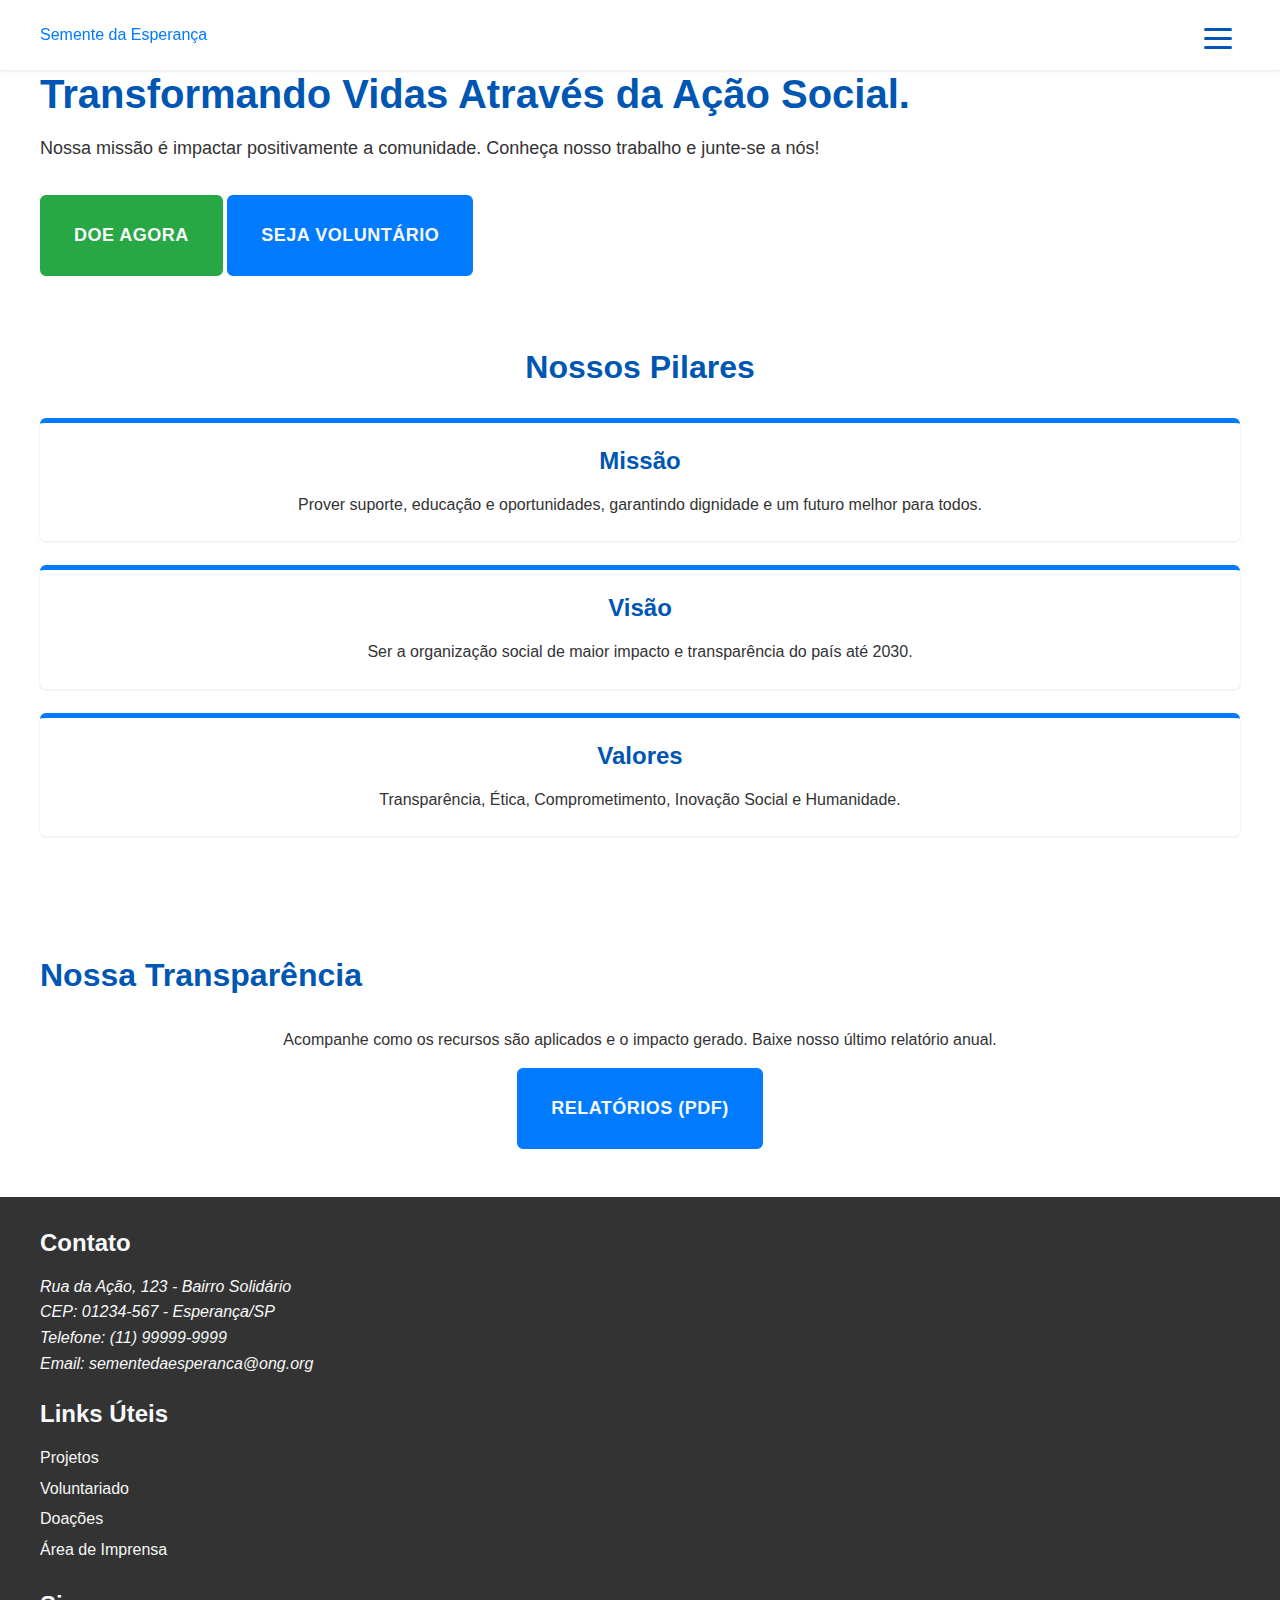
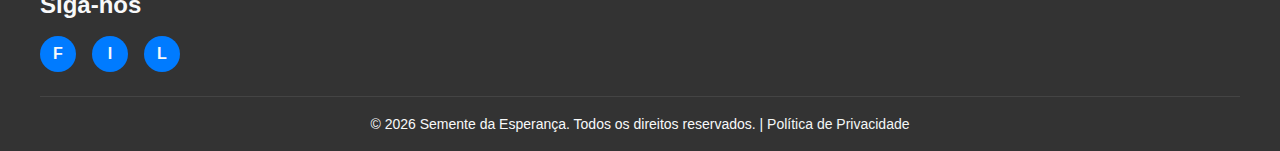
<file: index.html>
<!DOCTYPE html>
<html lang="pt-BR">
<head>
    <meta charset="UTF-8">
    <meta name="viewport" content="width=device-width, initial-scale=1.0">
    <title>Missão, Visão e Valores | Semente da Esperança</title>
    <link rel="stylesheet" href="assets/css/style.css">
    <meta name="description" content="Conheça a missão, visão, valores e o impacto da Semente da Esperança.">
    <link rel="icon" href="assets/img/favicon.png" type="image/x-icon">
</head>
<body>

    <!-- Barra de navegação -->
    <header class="header">
        <div class="container header__content">
            <a href="index.html" class="logo" aria-label="Semente da Esperança - Voltar para o início">Semente da Esperança</a>

            <!-- Menu -->
            <nav class="nav" id="main-nav">
                <button class="menu-toggle" aria-controls="menu-list" aria-expanded="false" aria-label="Abrir menu de navegação">
                    <span class="hamburguer"></span>
                </button>
                <ul class="nav__list" id="menu-list" aria-expanded="false">
                    <li class="nav__item"><a href="index.html" class="nav__link active">Início</a></li>
                    <li class="nav__item nav__item--dropdown">
                        <a href="pages/projetos.html" class="nav__link nav__dropdown-toggle" aria-expanded="false" aria-haspopup="true" role="button">Projetos & Ações <span class="arrow-down" aria-hidden="true"></span></a>
                        <ul class="submenu" aria-label="Submenu Projetos e Ações">
                            <li><a href="pages/projetos.html#projetos" class="submenu__link">Nossos Projetos</a></li>
                            <li><a href="pages/projetos.html#voluntariado" class="submenu__link">Seja Voluntário</a></li>
                            <li><a href="pages/projetos.html#doacoes" class="submenu__link">Faça uma Doação</a></li>
                        </ul>
                    </li>
                    <li class="nav__item"><a href="pages/cadastro.html" class="nav__link">Cadastre-se</a></li>
                    <li class="nav__item nav__item--cta"><a href="#" class="nav__link button button--primary">Área Admin / Login</a></li>
                </ul>
            </nav>
        </div>
    </header>

    <main id="main-content">
        <div class="grid-layout container">

            <!-- Titulo/sub -->
            <section class="hero hero--home grid-col-span-12" aria-labelledby="hero-title">
                <h1 id="hero-title">Transformando Vidas Através da Ação Social.</h1>
                <p class="lead">Nossa missão é impactar positivamente a comunidade. Conheça nosso trabalho e junte-se a nós!</p>

                <!-- Ações -->
                <div class="hero__actions">
                    <a href="pages/projetos.html#doacoes" class="button button--large button--cta button--secondary">Doe Agora</a>
                    <a href="pages/projetos.html#voluntariado" class="button button--large button--primary">Seja Voluntário</a>
                </div>
            </section>

            <section class="section section--institutional grid-col-span-12" aria-labelledby="institutional-title">
                <h2 id="institutional-title" class="section__title text-center">Nossos Pilares</h2>
                <div class="grid-layout grid-layout--3-cols">

                    <!-- Missão -->
                    <article class="card card--pillar grid-col-span-12 grid-col-span-4@tablet" aria-labelledby="missao-title">
                        <h3 id="missao-title" class="card__title">Missão</h3>
                        <p>Prover suporte, educação e oportunidades, garantindo dignidade e um futuro melhor para todos.</p>
                    </article>
                    
                    <!-- Visão -->
                    <article class="card card--pillar grid-col-span-12 grid-col-span-4@tablet" aria-labelledby="visao-title">
                        <h3 id="visao-title" class="card__title">Visão</h3>
                        <p>Ser a organização social de maior impacto e transparência do país até 2030.</p>
                    </article>
                    
                    <!-- Valores -->
                    <article class="card card--pillar grid-col-span-12 grid-col-span-4@tablet" aria-labelledby="valores-title">
                        <h3 id="valores-title" class="card__title">Valores</h3>
                        <p>Transparência, Ética, Comprometimento, Inovação Social e Humanidade.</p>
                    </article>
                </div>
            </section>

            <!-- Transparencia -->
            <section class="section section--transparency grid-col-span-12" aria-labelledby="transparency-title">
                <h2 id="transparency-title" class="section__title">Nossa Transparência</h2>
                <div class="flex-group">
                    <p>Acompanhe como os recursos são aplicados e o impacto gerado. Baixe nosso último relatório anual.</p>
                    <a href="#" class="button button--primary button--large">Relatórios (PDF)</a>
                </div>
            </section>

        </div>
    </main>
    
    <footer class="footer">
        <div class="container">
            <div class="footer__content grid-layout grid-layout--3-cols">
                <div class="footer__col grid-col-span-12 grid-col-span-4@tablet">
                    <h3>Contato</h3>
                    <address>
                        <p>Rua da Ação, 123 - Bairro Solidário</p>
                        <p>CEP: 01234-567 - Esperança/SP</p>
                        <p>Telefone: <a href="tel:5511999999999">(11) 99999-9999</a></p>
                        <p>Email: <a href="mailto:sementedaesperanca@ong.org">sementedaesperanca@ong.org</a></p>
                    </address>
                </div>

                <div class="footer__col grid-col-span-12 grid-col-span-4@tablet">
                    <h3>Links Úteis</h3>

                    <!-- Ações -->
                    <ul>
                        <li><a href="pages/projetos.html">Projetos</a></li>
                        <li><a href="pages/projetos.html#voluntariado">Voluntariado</a></li>
                        <li><a href="pages/projetos.html#doacoes">Doações</a></li>
                        <li><a href="#">Área de Imprensa</a></li>
                    </ul>
                </div>

                 <div class="footer__col grid-col-span-12 grid-col-span-4@tablet">
                    <h3>Siga-nos</h3>
                    <div class="social-links">
                        <a href="#" aria-label="Acompanhe-nos no Facebook" class="social-icon">F</a>
                        <a href="#" aria-label="Acompanhe-nos no Instagram" class="social-icon">I</a>
                        <a href="#" aria-label="Acompanhe-nos no LinkedIn" class="social-icon">L</a>
                    </div>
                </div>
            </div>

            <div class="footer__bottom">
                 <p>&copy; 2026 Semente da Esperança. Todos os direitos reservados. | <a href="#">Política de Privacidade</a></p>
            </div>
        </div>
    </footer>
    
    <script src="" defer></script>
</body>
</html>
</file>
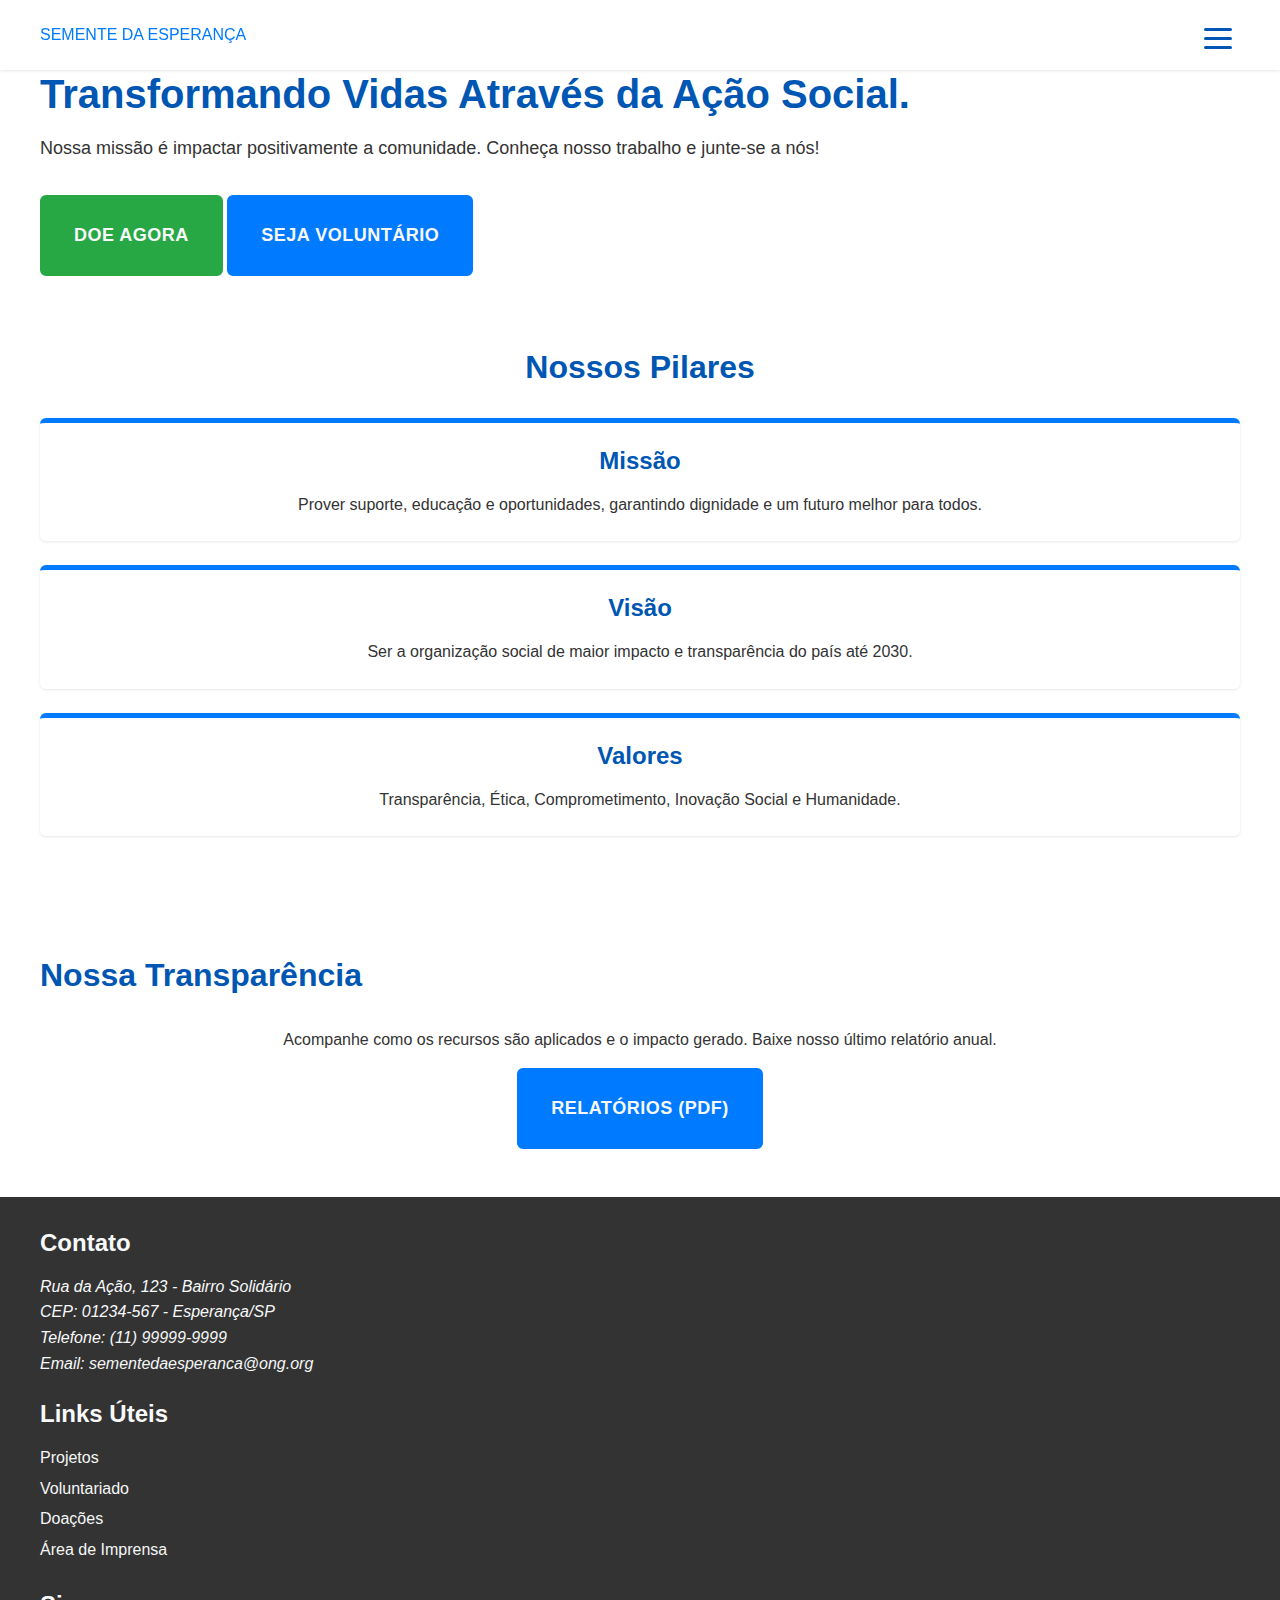
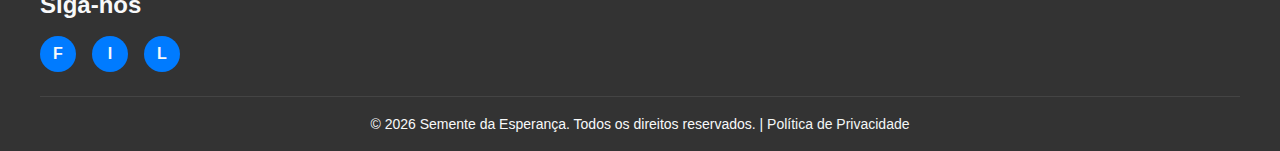
<file: semente-da-esperanca/index.html>
<!DOCTYPE html>
<html lang="pt-BR">
<head>
    <meta charset="UTF-8">
    <meta name="viewport" content="width=device-width, initial-scale=1.0">
    <title>Missão, Visão e Valores | Semente da Esperança</title>
    <link rel="stylesheet" href="assets/css/style.css">
    <meta name="description" content="Conheça a missão, visão, valores e o impacto da Semente da Esperança.">
    <link rel="icon" href="assets/img/favicon.png" type="image/x-icon">
</head>
<body>

    <!-- Barra de navegação -->
    <header class="header">
        <div class="container header__content">
            <a href="index.html" class="logo" aria-label="Semente da Esperança - Voltar para o início">SEMENTE DA ESPERANÇA</a>

            <!-- Menu -->
            <nav class="nav" id="main-nav">
                <button class="menu-toggle" aria-controls="menu-list" aria-expanded="false" aria-label="Abrir menu de navegação">
                    <span class="hamburguer"></span>
                </button>
                <ul class="nav__list" id="menu-list" aria-expanded="false">
                    <li class="nav__item"><a href="index.html" class="nav__link active">Início</a></li>
                    <li class="nav__item nav__item--dropdown">
                        <a href="pages/projetos.html" class="nav__link nav__dropdown-toggle" aria-expanded="false" aria-haspopup="true" role="button">Projetos & Ações <span class="arrow-down" aria-hidden="true"></span></a>
                        <ul class="submenu" aria-label="Submenu Projetos e Ações">
                            <li><a href="pages/projetos.html#projetos" class="submenu__link">Nossos Projetos</a></li>
                            <li><a href="pages/projetos.html#voluntariado" class="submenu__link">Seja Voluntário</a></li>
                            <li><a href="pages/projetos.html#doacoes" class="submenu__link">Faça uma Doação</a></li>
                        </ul>
                    </li>
                    <li class="nav__item"><a href="pages/cadastro.html" class="nav__link">Cadastre-se</a></li>
                    <li class="nav__item nav__item--cta"><a href="#" class="nav__link button button--primary">Área Admin / Login</a></li>
                </ul>
            </nav>
        </div>
    </header>

    <main id="main-content">
        <div class="grid-layout container">

            <!-- Titulo/sub -->
            <section class="hero hero--home grid-col-span-12" aria-labelledby="hero-title">
                <h1 id="hero-title">Transformando Vidas Através da Ação Social.</h1>
                <p class="lead">Nossa missão é impactar positivamente a comunidade. Conheça nosso trabalho e junte-se a nós!</p>

                <!-- Ações -->
                <div class="hero__actions">
                    <a href="pages/projetos.html#doacoes" class="button button--large button--cta button--secondary">Doe Agora</a>
                    <a href="pages/projetos.html#voluntariado" class="button button--large button--primary">Seja Voluntário</a>
                </div>
            </section>

            <section class="section section--institutional grid-col-span-12" aria-labelledby="institutional-title">
                <h2 id="institutional-title" class="section__title text-center">Nossos Pilares</h2>
                <div class="grid-layout grid-layout--3-cols">

                    <!-- Missão -->
                    <article class="card card--pillar grid-col-span-12 grid-col-span-4@tablet" aria-labelledby="missao-title">
                        <h3 id="missao-title" class="card__title">Missão</h3>
                        <p>Prover suporte, educação e oportunidades, garantindo dignidade e um futuro melhor para todos.</p>
                    </article>
                    
                    <!-- Visão -->
                    <article class="card card--pillar grid-col-span-12 grid-col-span-4@tablet" aria-labelledby="visao-title">
                        <h3 id="visao-title" class="card__title">Visão</h3>
                        <p>Ser a organização social de maior impacto e transparência do país até 2030.</p>
                    </article>
                    
                    <!-- Valores -->
                    <article class="card card--pillar grid-col-span-12 grid-col-span-4@tablet" aria-labelledby="valores-title">
                        <h3 id="valores-title" class="card__title">Valores</h3>
                        <p>Transparência, Ética, Comprometimento, Inovação Social e Humanidade.</p>
                    </article>
                </div>
            </section>

            <!-- Transparencia -->
            <section class="section section--transparency grid-col-span-12" aria-labelledby="transparency-title">
                <h2 id="transparency-title" class="section__title">Nossa Transparência</h2>
                <div class="flex-group">
                    <p>Acompanhe como os recursos são aplicados e o impacto gerado. Baixe nosso último relatório anual.</p>
                    <a href="#" class="button button--primary button--large">Relatórios (PDF)</a>
                </div>
            </section>

        </div>
    </main>
    
    <footer class="footer">
        <div class="container">
            <div class="footer__content grid-layout grid-layout--3-cols">
                <div class="footer__col grid-col-span-12 grid-col-span-4@tablet">
                    <h3>Contato</h3>
                    <address>
                        <p>Rua da Ação, 123 - Bairro Solidário</p>
                        <p>CEP: 01234-567 - Esperança/SP</p>
                        <p>Telefone: <a href="tel:5511999999999">(11) 99999-9999</a></p>
                        <p>Email: <a href="mailto:sementedaesperanca@ong.org">sementedaesperanca@ong.org</a></p>
                    </address>
                </div>

                <div class="footer__col grid-col-span-12 grid-col-span-4@tablet">
                    <h3>Links Úteis</h3>

                    <!-- Ações -->
                    <ul>
                        <li><a href="pages/projetos.html">Projetos</a></li>
                        <li><a href="pages/projetos.html#voluntariado">Voluntariado</a></li>
                        <li><a href="pages/projetos.html#doacoes">Doações</a></li>
                        <li><a href="#">Área de Imprensa</a></li>
                    </ul>
                </div>

                 <div class="footer__col grid-col-span-12 grid-col-span-4@tablet">
                    <h3>Siga-nos</h3>
                    <div class="social-links">
                        <a href="#" aria-label="Acompanhe-nos no Facebook" class="social-icon">F</a>
                        <a href="#" aria-label="Acompanhe-nos no Instagram" class="social-icon">I</a>
                        <a href="#" aria-label="Acompanhe-nos no LinkedIn" class="social-icon">L</a>
                    </div>
                </div>
            </div>

            <div class="footer__bottom">
                 <p>&copy; 2026 Semente da Esperança. Todos os direitos reservados. | <a href="#">Política de Privacidade</a></p>
            </div>
        </div>
    </footer>
    
    <script src="assets/js/main.js" defer></script>
</body>
</html>
</file>
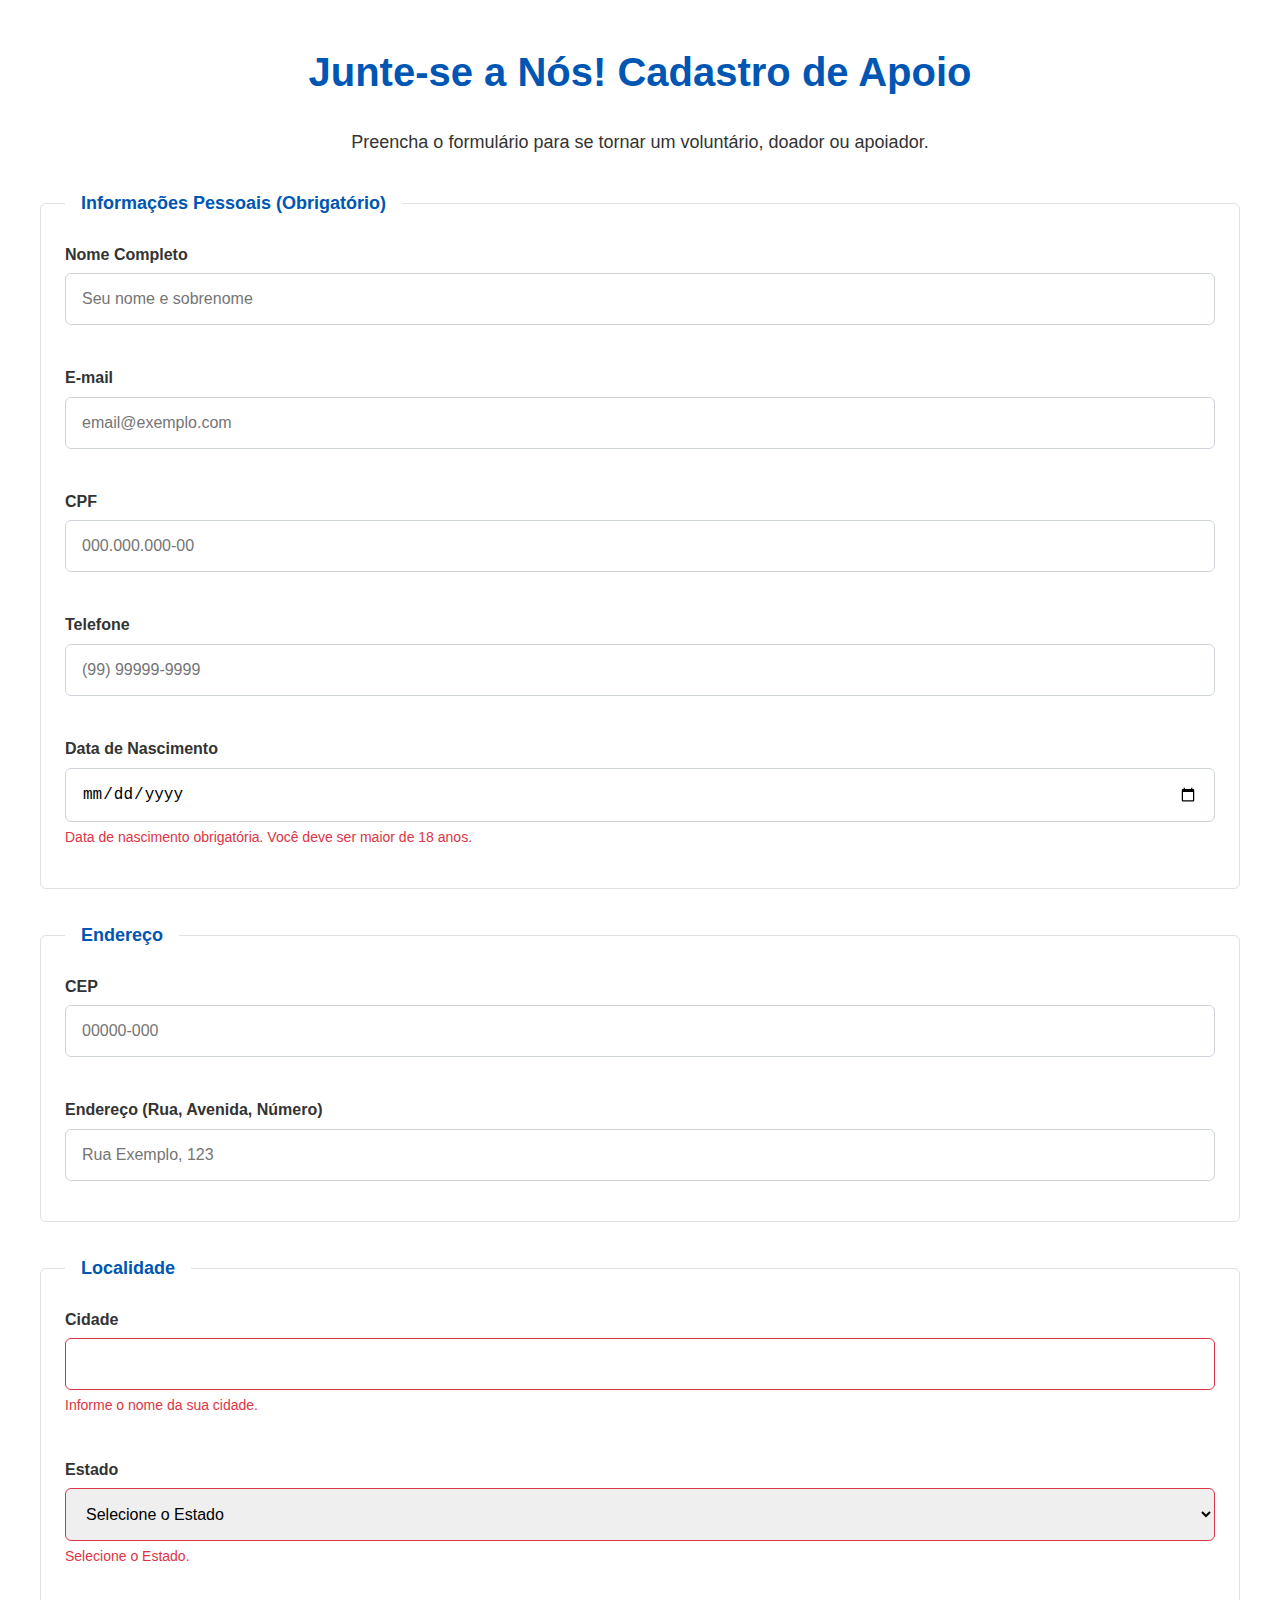
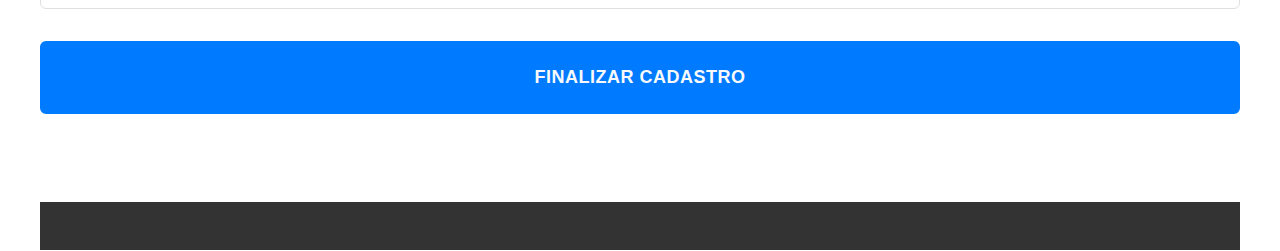
<file: pages/cadastro.html>
<!DOCTYPE html>
<html lang="pt-BR">
<head>
    <meta charset="UTF-8">
    <meta name="viewport" content="width=device-width, initial-scale=1.0">
    <title>Cadastro | Semente da Esperança</title>
    <link rel="stylesheet" href="../assets/css/style.css">
    <meta name="description" content="Página de cadastro para voluntários, doadores e apoiadores. Preencha seus dados para se juntar à causa.">
    <link rel="icon" href="../assets/img/favicon.png" type="image/x-icon">
</head>
<body>
    <header class="header">
        </header>

    <main id="main-content">
        <div class="grid-layout container">
            <section class="section grid-col-span-12" aria-labelledby="cadastro-title">
                <h1 id="cadastro-title" class="section__title text-center">Junte-se a Nós! Cadastro de Apoio</h1>
                <p class="lead text-center">Preencha o formulário para se tornar um voluntário, doador ou apoiador.</p>

                <form id="cadastro-form" class="form" novalidate aria-live="polite">
                    
                    <!-- Info pessoal -->
                    <fieldset class="form__group grid-layout">
                        <legend class="form__legend">Informações Pessoais (Obrigatório)</legend>
                        
                        <div class="form__control grid-col-span-12 grid-col-span-6@desktop">
                            <label for="nome">Nome Completo</label>
                            <input type="text" id="nome" name="nome" placeholder="Seu nome e sobrenome" required minlength="5" autocomplete="name" aria-describedby="nome-help">
                            <span class="form__error-message" id="nome-help">O nome completo é obrigatório e deve ter no mínimo 5 caracteres.</span>
                        </div>

                        <div class="form__control grid-col-span-12 grid-col-span-6@desktop">
                            <label for="email">E-mail</label>
                            <input type="email" id="email" name="email" placeholder="email@exemplo.com" required autocomplete="email" aria-describedby="email-help">
                            <span class="form__error-message" id="email-help">Informe um e-mail válido para contato.</span>
                        </div>

                        <div class="form__control grid-col-span-12 grid-col-span-4@tablet">
                            <label for="cpf">CPF</label>
                            <input type="text" id="cpf" name="cpf" placeholder="000.000.000-00" pattern="\d{3}\.\d{3}\.\d{3}-\d{2}" required data-mask="cpf" maxlength="14" autocomplete="off" aria-describedby="cpf-help">
                            <span class="form__error-message" id="cpf-help">O CPF deve estar completo e no formato 000.000.000-00.</span>
                        </div>

                        <div class="form__control grid-col-span-12 grid-col-span-4@tablet">
                            <label for="telefone">Telefone</label>
                            <input type="tel" id="telefone" name="telefone" placeholder="(99) 99999-9999" pattern="\(\d{2}\) \d{4,5}-\d{4}" required data-mask="telefone" maxlength="15" autocomplete="tel" aria-describedby="telefone-help">
                            <span class="form__error-message" id="telefone-help">O telefone deve estar completo e incluir o DDD.</span>
                        </div>

                        <div class="form__control grid-col-span-12 grid-col-span-4@tablet">
                            <label for="nascimento">Data de Nascimento</label>
                            <input type="date" id="nascimento" name="nascimento" max="2007-10-21" required autocomplete="bday" aria-describedby="nascimento-help"> 
                            <span class="form__error-message" id="nascimento-help">Data de nascimento obrigatória. Você deve ser maior de 18 anos.</span>
                        </div>
                    </fieldset>

                    <!-- Endereço -->
                    <fieldset class="form__group grid-layout">
                        <legend class="form__legend">Endereço</legend>
                        
                        <div class="form__control grid-col-span-12 grid-col-span-3@tablet">
                            <label for="cep">CEP</label>
                            <input type="text" id="cep" name="cep" placeholder="00000-000" pattern="\d{5}-\d{3}" required data-mask="cep" maxlength="9" autocomplete="postal-code" aria-describedby="cep-help">
                            <span class="form__error-message" id="cep-help">O CEP deve estar no formato 00000-000.</span>
                        </div>

                        <div class="form__control grid-col-span-12 grid-col-span-9@tablet">
                            <label for="endereco">Endereço (Rua, Avenida, Número)</label>
                            <input type="text" id="endereco" name="endereco" placeholder="Rua Exemplo, 123" required autocomplete="street-address" aria-describedby="endereco-help">
                            <span class="form__error-message" id="endereco-help">O endereço completo é obrigatório.</span>
                        </div>
                    </fieldset>

                    <!-- Localidade --> 
                    <fieldset class="form__group grid-layout">
                        <legend class="form__legend">Localidade</legend>
                        <div class="form__control grid-col-span-12 grid-col-span-6@desktop">
                            <label for="cidade">Cidade</label>
                            <input type="text" id="cidade" name="cidade" required autocomplete="address-level2" aria-describedby="cidade-help">
                            <span class="form__error-message" id="cidade-help">Informe o nome da sua cidade.</span>
                        </div>

                        <div class="form__control grid-col-span-12 grid-col-span-6@desktop">
                            <label for="estado">Estado</label>
                            <select id="estado" name="estado" required autocomplete="address-level1" aria-describedby="estado-help">
                                <option value="" disabled selected>Selecione o Estado</option>
                                <option value="AC">Acre</option>
                                <option value="AL">Alagoas</option>
                                <option value="AP">Amapá</option>
                                <option value="SP">São Paulo</option>
                                <option value="RJ">Rio de Janeiro</option>
                            </select>
                            <span class="form__error-message" id="estado-help">Selecione o Estado.</span>
                        </div>
                    </fieldset>
                    
                    <div class="form__control grid-col-span-12">
                        <button type="submit" class="button button--primary button--large">Finalizar Cadastro</button>
                    </div>

                    <div id="feedback-message" class="toast" role="alert" aria-live="assertive" hidden></div>

                </form>
            </section>

            <footer class="footer grid-col-span-12">
                </footer>
        </div>
    </main>

    <script src="" defer></script>
</body>
</html>
</file>
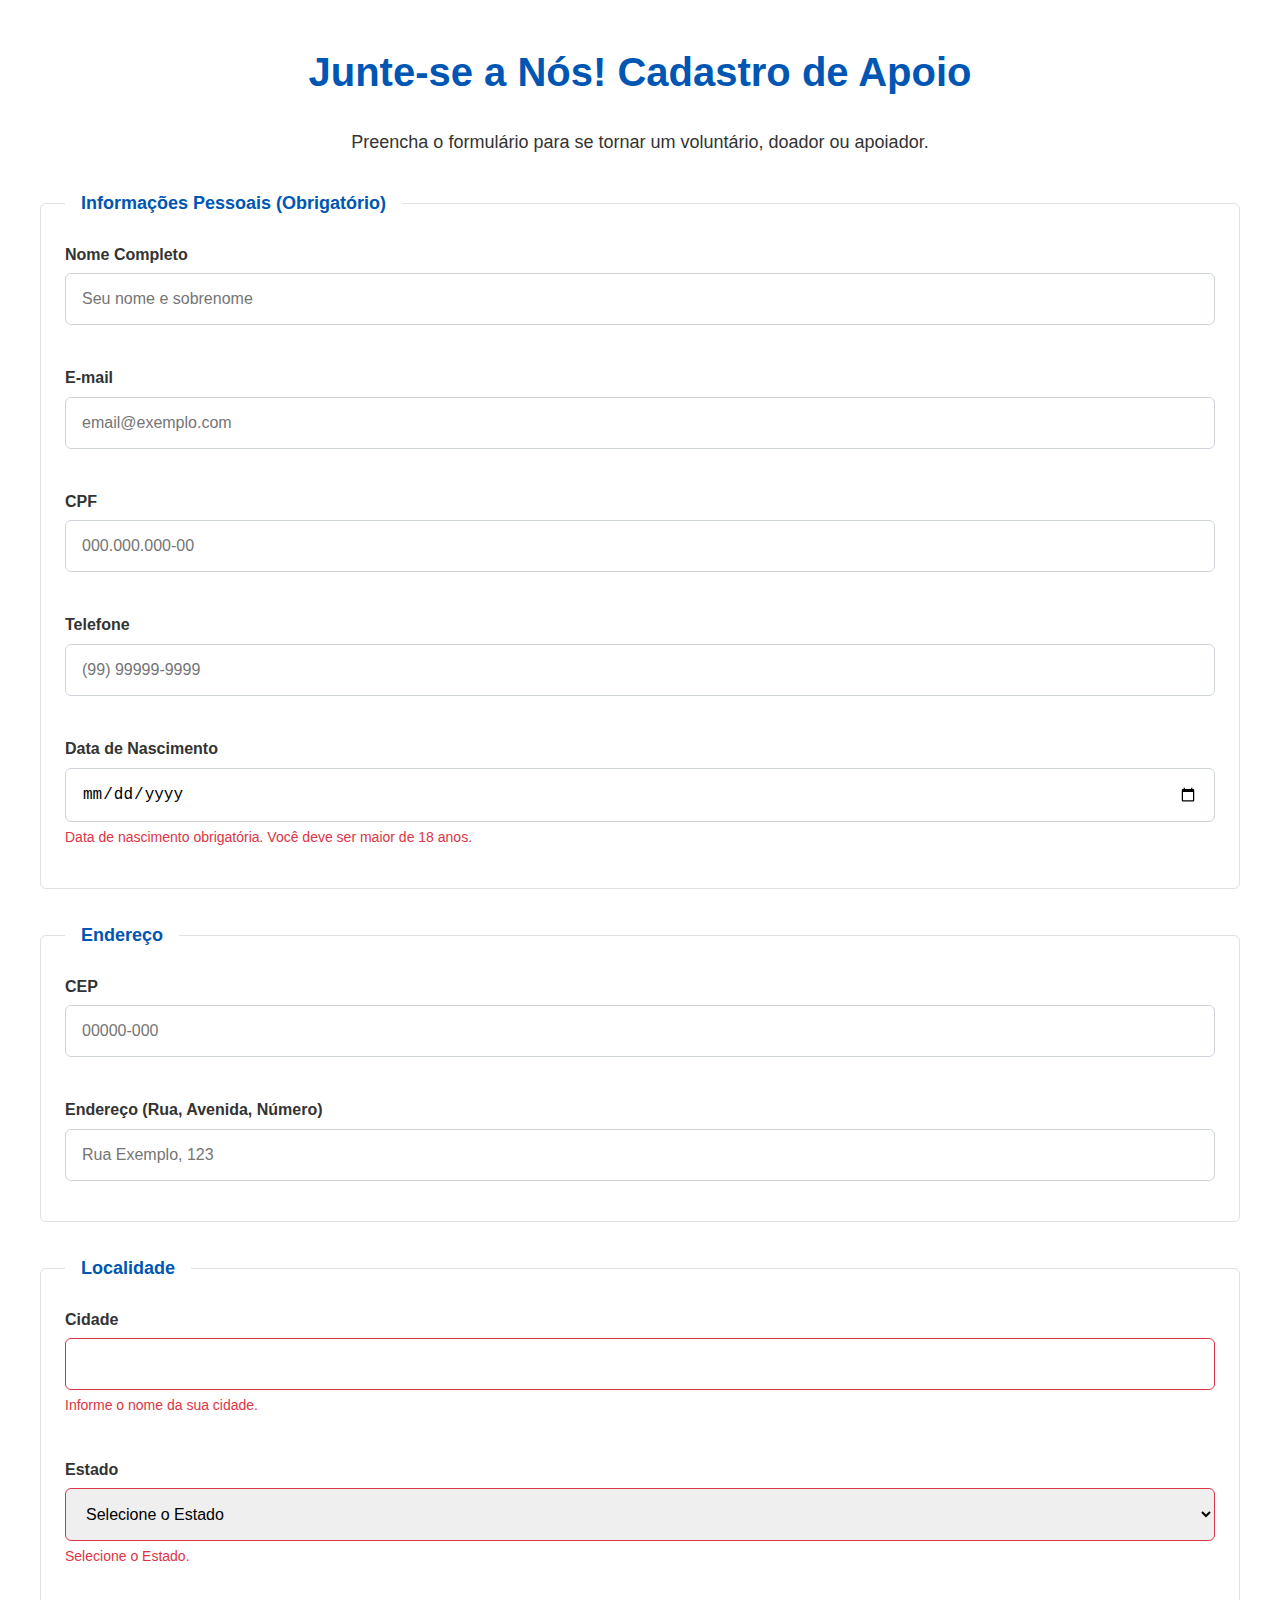
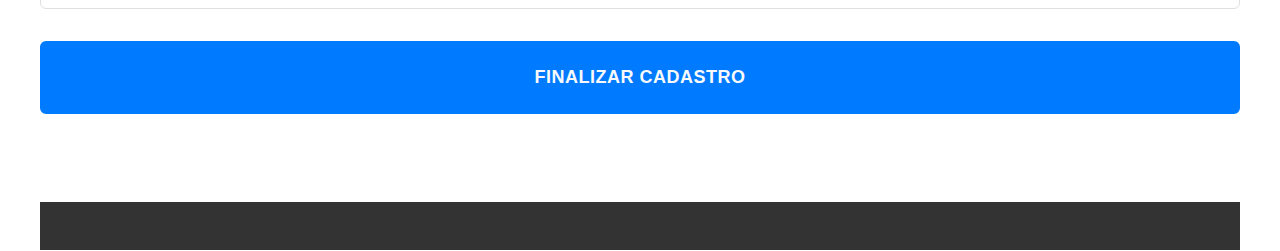
<file: semente-da-esperanca/pages/cadastro.html>
<!DOCTYPE html>
<html lang="pt-BR">
<head>
    <meta charset="UTF-8">
    <meta name="viewport" content="width=device-width, initial-scale=1.0">
    <title>Cadastro | Semente da Esperança</title>
    <link rel="stylesheet" href="../assets/css/style.css">
    <meta name="description" content="Página de cadastro para voluntários, doadores e apoiadores. Preencha seus dados para se juntar à causa.">
    <link rel="icon" href="../assets/img/favicon.png" type="image/x-icon">
</head>
<body>
    <header class="header">
        </header>

    <main id="main-content">
        <div class="grid-layout container">
            <section class="section grid-col-span-12" aria-labelledby="cadastro-title">
                <h1 id="cadastro-title" class="section__title text-center">Junte-se a Nós! Cadastro de Apoio</h1>
                <p class="lead text-center">Preencha o formulário para se tornar um voluntário, doador ou apoiador.</p>

                <form id="cadastro-form" class="form" novalidate aria-live="polite">
                    
                    <!-- Info pessoal -->
                    <fieldset class="form__group grid-layout">
                        <legend class="form__legend">Informações Pessoais (Obrigatório)</legend>
                        
                        <div class="form__control grid-col-span-12 grid-col-span-6@desktop">
                            <label for="nome">Nome Completo</label>
                            <input type="text" id="nome" name="nome" placeholder="Seu nome e sobrenome" required minlength="5" autocomplete="name" aria-describedby="nome-help">
                            <span class="form__error-message" id="nome-help">O nome completo é obrigatório e deve ter no mínimo 5 caracteres.</span>
                        </div>

                        <div class="form__control grid-col-span-12 grid-col-span-6@desktop">
                            <label for="email">E-mail</label>
                            <input type="email" id="email" name="email" placeholder="email@exemplo.com" required autocomplete="email" aria-describedby="email-help">
                            <span class="form__error-message" id="email-help">Informe um e-mail válido para contato.</span>
                        </div>

                        <div class="form__control grid-col-span-12 grid-col-span-4@tablet">
                            <label for="cpf">CPF</label>
                            <input type="text" id="cpf" name="cpf" placeholder="000.000.000-00" pattern="\d{3}\.\d{3}\.\d{3}-\d{2}" required data-mask="cpf" maxlength="14" autocomplete="off" aria-describedby="cpf-help">
                            <span class="form__error-message" id="cpf-help">O CPF deve estar completo e no formato 000.000.000-00.</span>
                        </div>

                        <div class="form__control grid-col-span-12 grid-col-span-4@tablet">
                            <label for="telefone">Telefone</label>
                            <input type="tel" id="telefone" name="telefone" placeholder="(99) 99999-9999" pattern="\(\d{2}\) \d{4,5}-\d{4}" required data-mask="telefone" maxlength="15" autocomplete="tel" aria-describedby="telefone-help">
                            <span class="form__error-message" id="telefone-help">O telefone deve estar completo e incluir o DDD.</span>
                        </div>

                        <div class="form__control grid-col-span-12 grid-col-span-4@tablet">
                            <label for="nascimento">Data de Nascimento</label>
                            <input type="date" id="nascimento" name="nascimento" max="2007-10-21" required autocomplete="bday" aria-describedby="nascimento-help"> 
                            <span class="form__error-message" id="nascimento-help">Data de nascimento obrigatória. Você deve ser maior de 18 anos.</span>
                        </div>
                    </fieldset>

                    <!-- Endereço -->
                    <fieldset class="form__group grid-layout">
                        <legend class="form__legend">Endereço</legend>
                        
                        <div class="form__control grid-col-span-12 grid-col-span-3@tablet">
                            <label for="cep">CEP</label>
                            <input type="text" id="cep" name="cep" placeholder="00000-000" pattern="\d{5}-\d{3}" required data-mask="cep" maxlength="9" autocomplete="postal-code" aria-describedby="cep-help">
                            <span class="form__error-message" id="cep-help">O CEP deve estar no formato 00000-000.</span>
                        </div>

                        <div class="form__control grid-col-span-12 grid-col-span-9@tablet">
                            <label for="endereco">Endereço (Rua, Avenida, Número)</label>
                            <input type="text" id="endereco" name="endereco" placeholder="Rua Exemplo, 123" required autocomplete="street-address" aria-describedby="endereco-help">
                            <span class="form__error-message" id="endereco-help">O endereço completo é obrigatório.</span>
                        </div>
                    </fieldset>

                    <!-- Localidade --> 
                    <fieldset class="form__group grid-layout">
                        <legend class="form__legend">Localidade</legend>
                        <div class="form__control grid-col-span-12 grid-col-span-6@desktop">
                            <label for="cidade">Cidade</label>
                            <input type="text" id="cidade" name="cidade" required autocomplete="address-level2" aria-describedby="cidade-help">
                            <span class="form__error-message" id="cidade-help">Informe o nome da sua cidade.</span>
                        </div>

                        <div class="form__control grid-col-span-12 grid-col-span-6@desktop">
                            <label for="estado">Estado</label>
                            <select id="estado" name="estado" required autocomplete="address-level1" aria-describedby="estado-help">
                                <option value="" disabled selected>Selecione o Estado</option>
                                <option value="AC">Acre</option>
                                <option value="AL">Alagoas</option>
                                <option value="AP">Amapá</option>
                                <option value="SP">São Paulo</option>
                                <option value="RJ">Rio de Janeiro</option>
                            </select>
                            <span class="form__error-message" id="estado-help">Selecione o Estado.</span>
                        </div>
                    </fieldset>
                    
                    <div class="form__control grid-col-span-12">
                        <button type="submit" class="button button--primary button--large">Finalizar Cadastro</button>
                    </div>

                    <div id="feedback-message" class="toast" role="alert" aria-live="assertive" hidden></div>

                </form>
            </section>

            <footer class="footer grid-col-span-12">
                </footer>
        </div>
    </main>

    <script src="../js/main.js" defer></script>
</body>
</html>
</file>
<file: assets/css/style.css>
/* Variáveis e Reset */
:root {
    /* Cores */
    --color-primary: #007bff;       /* Azul Principal */
    --color-primary-dark: #0056b3;  /* Hover/Foco */
    --color-secondary: #28a745;     /* Verde  */
    --color-secondary-dark: #1e7e34; /* Hover/Foco */
    --color-tertiary: #ffc107;      /* Amarelo  */
    --color-info: #17a2b8;          /* Ciano  */
    --color-error: #dc3545;         /* Vermelho  */
    --color-text-dark: #333;        /* Texto Principal */
    --color-text-light: #f8f9fa;    /* Texto Claro */
    --color-background-light: #fff; /* Fundo Claro */
    --color-background-gray: #f4f7f6; /* Fundo Secundário */

    /* Tipografia Hierárquica */
    --font-family-primary: 'Helvetica Neue', Arial, sans-serif;
    --font-size-base: 1rem;         /* 16px */
    --font-size-h1: 2.5rem;         /* 40px */
    --font-size-h2: 2rem;           /* 32px */
    --font-size-h3: 1.5rem;         /* 24px */
    --font-size-lead: 1.125rem;     /* 18px */
    --font-size-small: 0.875rem;    /* 14px */

    /* Espaçamento Modular */
    --space-xs: 8px;
    --space-sm: 16px;
    --space-md: 24px;
    --space-lg: 32px;
    --space-xl: 48px;
    --space-xxl: 64px;

    /* Bordas e Sombras */
    --border-radius: 6px;
    --shadow-sm: 0 1px 3px rgba(0, 0, 0, 0.1);
    --shadow-md: 0 4px 12px rgba(0, 0, 0, 0.15);

    /* Breakpoints */
    --breakpoint-sm: 576px;    /* Pequenos Celulares */
    --breakpoint-md: 768px;    /* Tablets */
    --breakpoint-lg: 992px;    /* Desktop Pequeno */
    --breakpoint-xl: 1200px;   /* Desktop Grande */

    /* Grid Customizado */
    --grid-columns: 12;
    --grid-gap: var(--space-md);
}

/* Reset Básico */
*, *::before, *::after {
    box-sizing: border-box;
    margin: 0;
    padding: 0;
}

html {
    font-size: var(--font-size-base);
    scroll-behavior: smooth;
    line-height: 1.6;
}

body {
    font-family: var(--font-family-primary);
    color: var(--color-text-dark);
    background-color: var(--color-background-light);
    min-height: 100vh;
}

/* Acessibilidade */
:focus {
    outline: 3px solid var(--color-tertiary); /* Amarelo de Destaque */
    outline-offset: 2px;
}

/* Tipografia */
h1, h2, h3 {
    line-height: 1.2;
    margin-bottom: var(--space-sm);
    color: var(--color-primary-dark);
}
h1 { font-size: var(--font-size-h1); }
h2 { font-size: var(--font-size-h2); }
h3 { font-size: var(--font-size-h3); }

.lead { font-size: var(--font-size-lead); margin-bottom: var(--space-lg); }
.text-center { text-align: center; }

/* Contraste: Links */
a {
    color: var(--color-primary);
    text-decoration: none;
    transition: color 0.3s ease;
}
a:hover, a:focus {
    color: var(--color-primary-dark);
    text-decoration: underline;
}

/* Container Responsivo */
.container {
    width: 95%;
    max-width: var(--breakpoint-xl);
    margin: 0 auto;
}

.section {
    padding: var(--space-xl) 0;
}
.section__title {
    margin-bottom: var(--space-lg);
}

/* Leiautes Responsivos */

/* Grid Principal de 12 Colunas */
.grid-layout {
    display: grid;
    grid-template-columns: repeat(var(--grid-columns), 1fr);
    gap: var(--grid-gap);
    width: 100%;
}

/* Grid de 3 Colunas */
.grid-layout--3-cols {
    grid-template-columns: repeat(1, 1fr); /* Mobile-first: 1 coluna */
}
@media (min-width: var(--breakpoint-md)) {
    .grid-layout--3-cols {
        grid-template-columns: repeat(3, 1fr);
    }
}

/* Classes de Colunas */
.grid-col-span-12 { grid-column: span 12; }
.grid-col-span-6 { grid-column: span 6; }
.grid-col-span-4 { grid-column: span 4; }

/* Breakpoints para Colunas */
@media (min-width: var(--breakpoint-md)) { /* Tablet */
    .grid-col-span-4\@tablet { grid-column: span 4; }
    .grid-col-span-6\@tablet { grid-column: span 6; }
    .grid-col-span-8\@tablet { grid-column: span 8; }
    .grid-col-span-9\@tablet { grid-column: span 9; }
}
@media (min-width: var(--breakpoint-lg)) { /* Desktop Pequeno */
    
}
@media (min-width: var(--breakpoint-xl)) { /* Desktop Grande */
    .grid-col-span-6\@desktop { grid-column: span 6; }
}

/* Flexbox para Alinhamento Interno */
.flex-group {
    display: flex;
    flex-direction: column;
    gap: var(--space-sm);
    align-items: center;
    text-align: center;
}
@media (min-width: var(--breakpoint-sm)) {
    .flex-group {
        flex-direction: row;
        justify-content: space-between;
        text-align: left;
    }
}

/* 3. Navegação e Header */

.header {
    background-color: var(--color-background-light);
    box-shadow: var(--shadow-sm);
    position: sticky;
    top: 0;
    z-index: 1000;
}

.header__content {
    display: flex;
    justify-content: space-between;
    align-items: center;
    min-height: 70px;
}

/* Menu Hamburguer */
.menu-toggle {
    background: none;
    border: none;
    cursor: pointer;
    padding: var(--space-xs);
    z-index: 1010;
}
.hamburguer, .hamburguer::before, .hamburguer::after {
    display: block;
    width: 28px;
    height: 3px;
    background-color: var(--color-primary-dark);
    border-radius: 2px;
    transition: all 0.3s ease-in-out;
}
.hamburguer::before { content: ''; transform: translateY(-9px); }
.hamburguer::after { content: ''; transform: translateY(6px); }

/* Animação do X */
.menu-toggle[aria-expanded="true"] .hamburguer { background-color: transparent; }
.menu-toggle[aria-expanded="true"] .hamburguer::before { transform: rotate(45deg); }
.menu-toggle[aria-expanded="true"] .hamburguer::after { transform: rotate(-45deg); }


.nav__list {
    list-style: none;
    display: none; /* Escondido por padrão no mobile */
    flex-direction: column;
    position: absolute;
    top: 70px; 
    left: 0;
    right: 0;
    background-color: var(--color-background-light);
    box-shadow: var(--shadow-md);
    padding: var(--space-sm) 0;
    z-index: 999;
}
.nav__list[aria-expanded="true"] {
    display: flex;
}

.nav__link {
    display: block;
    padding: var(--space-sm) var(--space-md);
    font-weight: 500;
    text-align: center;
    color: var(--color-text-dark);
}
.nav__link.active {
    color: var(--color-primary);
    font-weight: bold;
}

/* Submenu Dropdown */
.submenu {
    list-style: none;
    display: none;
    background-color: var(--color-background-gray);
}
.nav__item--dropdown:hover .submenu,
.nav__item--dropdown:focus-within .submenu,
.nav__dropdown-toggle[aria-expanded="true"] + .submenu {
    display: block;
}

.submenu__link {
    padding: var(--space-xs) var(--space-xl);
    display: block;
}

/* Desktop Navigation */
@media (min-width: var(--breakpoint-md)) {
    .menu-toggle { display: none; }
    .nav__list {
        display: flex !important;
        position: static;
        box-shadow: none;
        flex-direction: row;
        padding: 0;
        align-items: center;
    }
    .nav__item { margin-left: var(--space-sm); }
    .nav__link { padding: var(--space-xs) var(--space-sm); }
    
    /* Dropdown Desktop */
    .submenu {
        position: absolute;
        top: 100%;
        left: 0;
        min-width: 220px;
        box-shadow: var(--shadow-md);
        background-color: var(--color-background-light);
        padding: var(--space-sm) 0;
        border-radius: var(--border-radius);
    }
    .submenu__link { padding: var(--space-xs) var(--space-md); text-align: left; }
    .nav__item--dropdown { position: relative; }
    .arrow-down { margin-left: 5px; font-size: 0.7em; }
}


/* Componentes de Interface */

/* Botões com Estados Visuais */
.button {
    display: inline-block;
    padding: var(--space-sm) var(--space-md);
    border-radius: var(--border-radius);
    text-align: center;
    font-weight: bold;
    cursor: pointer;
    transition: background-color 0.3s ease, transform 0.1s ease, opacity 0.3s ease;
    border: 2px solid transparent;
    text-transform: uppercase;
    letter-spacing: 0.5px;
    white-space: nowrap;
}
.button--large { padding: var(--space-md) var(--space-lg); font-size: var(--font-size-lead); }

.button--primary { background-color: var(--color-primary); color: var(--color-text-light); border-color: var(--color-primary); }
.button--primary:hover, .button--primary:focus { background-color: var(--color-primary-dark); border-color: var(--color-primary-dark); }

.button--secondary { background-color: var(--color-secondary); color: var(--color-text-light); border-color: var(--color-secondary); }
.button--secondary:hover, .button--secondary:focus { background-color: var(--color-secondary-dark); border-color: var(--color-secondary-dark); }

.button:active { transform: scale(0.98); }
.button[disabled] { opacity: 0.6; cursor: not-allowed; }

/* Cards Responsivos */
.card {
    background-color: var(--color-background-light);
    border-radius: var(--border-radius);
    box-shadow: var(--shadow-sm);
    overflow: hidden;
    height: 100%;
    display: flex;
    flex-direction: column;
}
.card--pillar {
    text-align: center;
    padding: var(--space-md);
    border-top: 5px solid var(--color-primary);
}
.card__media img {
    width: 100%;
    height: 200px;
    object-fit: cover;
    display: block;
}
.card__content {
    padding: var(--space-md);
    display: flex;
    flex-direction: column;
    flex-grow: 1;
}
.card__metrics {
    margin-top: auto;
    padding-top: var(--space-sm);
    border-top: 1px dashed var(--color-background-gray);
    font-size: var(--font-size-small);
}

/* Badges e Tags */
.badge {
    display: inline-block;
    padding: 4px 8px;
    border-radius: var(--border-radius);
    font-size: var(--font-size-small);
    font-weight: bold;
    margin-right: var(--space-xs);
    margin-bottom: var(--space-xs);
}
.badge--primary { background-color: var(--color-primary); color: var(--color-text-light); }
.badge--secondary { background-color: var(--color-secondary); color: var(--color-text-light); }
.badge--success { background-color: #20c997; color: var(--color-text-light); }
.badge--warning { background-color: var(--color-tertiary); color: var(--color-text-dark); }
.badge--info { background-color: var(--color-info); color: var(--color-text-light); }


/* 5. Formulários Estilizados e Validação Visual */

.form__group {
    border: 1px solid #e0e0e0;
    padding: var(--space-md);
    margin-bottom: var(--space-lg);
    border-radius: var(--border-radius);
}

.form__legend {
    font-size: var(--font-size-lead);
    font-weight: bold;
    padding: 0 var(--space-sm);
    color: var(--color-primary-dark);
}

/* Form Grid */
.form__control {
    display: flex;
    flex-direction: column;
    margin-bottom: var(--space-sm); /* Espaçamento entre campos no mobile */
    grid-column: span 12; /* Mobile: 1 coluna */
}

@media (min-width: var(--breakpoint-md)) {
    .form__control {
        margin-bottom: 0;
    }
}

label {
    margin-bottom: 6px;
    font-weight: 600;
    display: block;
}
.sr-only { /* Acessibilidade: Screen reader only */
    position: absolute;
    width: 1px;
    height: 1px;
    padding: 0;
    margin: -1px;
    overflow: hidden;
    clip: rect(0, 0, 0, 0);
    white-space: nowrap;
    border-width: 0;
}


input[type="text"], input[type="email"], input[type="tel"], input[type="date"], select, textarea, input[type="number"] {
    padding: var(--space-sm);
    border: 1px solid #ced4da;
    border-radius: var(--border-radius);
    transition: border-color 0.15s ease-in-out, box-shadow 0.15s ease-in-out;
    width: 100%;
    font-size: var(--font-size-base);
}

input:focus, select:focus, textarea:focus {
    border-color: var(--color-primary);
    box-shadow: 0 0 0 3px rgba(0, 123, 255, 0.25);
    outline: none;
}

/* Feedback Positivo/Negativo */
input:not([type="date"]):not(:placeholder-shown):invalid, 
select:not([value=""]):invalid {
    border-color: var(--color-error);
}

input:valid:not([type="date"]):not(:placeholder-shown),
select:valid:not([value=""]) {
    border-color: var(--color-secondary);
}

.form__error-message {
    color: var(--color-error);
    font-size: var(--font-size-small);
    margin-top: 4px;
    display: none; /* Controlado pelo JS e nativo */
}

.form__control input:invalid:not(:placeholder-shown) + .form__error-message,
.form__control select:invalid:not([value=""]) + .form__error-message {
    display: block;
}


/* Componentes de Doação */
.form__row--donation {
    display: flex;
    flex-wrap: wrap;
    gap: var(--space-sm);
    margin-bottom: var(--space-md);
}

.radio-card {
    display: flex;
    align-items: center;
    justify-content: center;
    padding: var(--space-sm);
    border: 2px solid #ccc;
    border-radius: var(--border-radius);
    cursor: pointer;
    font-weight: bold;
    flex: 1 1 calc(33.33% - 16px); /* 3 colunas em desktop, flexível no mobile */
    min-width: 100px;
    transition: all 0.2s ease;
}
.radio-card:hover {
    border-color: var(--color-primary);
    background-color: var(--color-background-gray);
}
.radio-card[aria-checked="true"] {
    border-color: var(--color-secondary);
    background-color: #e6ffed;
    color: var(--color-secondary-dark);
}

.input-inline {
    max-width: 100%;
}


/* Progress Bar */
.donation-metrics {
    display: flex;
    flex-direction: column;
    justify-content: center;
    padding: var(--space-md);
    background-color: var(--color-background-gray);
    border-radius: var(--border-radius);
}
.progress-bar {
    background-color: #e9ecef;
    border-radius: var(--border-radius);
    height: 20px;
    margin: var(--space-sm) 0;
    overflow: hidden;
}
.progress-bar__fill {
    height: 100%;
    background-color: var(--color-secondary);
    transition: width 0.6s ease;
}


/* Componente de Feedback */
.toast {
    position: fixed;
    bottom: var(--space-lg);
    right: var(--space-lg);
    background-color: var(--color-secondary-dark);
    color: var(--color-text-light);
    padding: var(--space-sm) var(--space-md);
    border-radius: var(--border-radius);
    box-shadow: var(--shadow-md);
    z-index: 2000;
    transition: opacity 0.3s ease-in-out, transform 0.3s ease-in-out;
    opacity: 0;
    transform: translateX(100%);
    min-width: 250px;
}
.toast--visible {
    opacity: 1;
    transform: translateX(0);
}

/* Footer e Outros Elementos */

.footer {
    background-color: var(--color-text-dark);
    color: var(--color-text-light);
    padding: var(--space-lg) 0 var(--space-sm);
}
.footer a {
    color: var(--color-background-gray);
}
.footer h3 {
    color: var(--color-text-light);
    margin-bottom: var(--space-sm);
}
.footer ul {
    list-style: none;
}
.footer li {
    margin-bottom: 5px;
}
.footer__bottom {
    border-top: 1px solid #444;
    margin-top: var(--space-md);
    padding-top: var(--space-sm);
    text-align: center;
    font-size: var(--font-size-small);
}
.social-links {
    display: flex;
    gap: var(--space-sm);
}
.social-icon {
    display: flex;
    align-items: center;
    justify-content: center;
    width: 36px;
    height: 36px;
    border-radius: 50%;
    background-color: var(--color-primary);
    color: var(--color-text-light) !important;
    font-weight: bold;
}

/* Otimização de Desempenho (Mídia Adaptável) */
.responsive-media {
    max-width: 100%;
    height: auto;
    display: block;
}
</file>
<file: semente-da-esperanca/assets/css/style.css>
/* Variáveis e Reset */
:root {
    /* Cores */
    --color-primary: #007bff;       /* Azul Principal */
    --color-primary-dark: #0056b3;  /* Hover/Foco */
    --color-secondary: #28a745;     /* Verde  */
    --color-secondary-dark: #1e7e34; /* Hover/Foco */
    --color-tertiary: #ffc107;      /* Amarelo  */
    --color-info: #17a2b8;          /* Ciano  */
    --color-error: #dc3545;         /* Vermelho  */
    --color-text-dark: #333;        /* Texto Principal */
    --color-text-light: #f8f9fa;    /* Texto Claro */
    --color-background-light: #fff; /* Fundo Claro */
    --color-background-gray: #f4f7f6; /* Fundo Secundário */

    /* Tipografia Hierárquica */
    --font-family-primary: 'Helvetica Neue', Arial, sans-serif;
    --font-size-base: 1rem;         /* 16px */
    --font-size-h1: 2.5rem;         /* 40px */
    --font-size-h2: 2rem;           /* 32px */
    --font-size-h3: 1.5rem;         /* 24px */
    --font-size-lead: 1.125rem;     /* 18px */
    --font-size-small: 0.875rem;    /* 14px */

    /* Espaçamento Modular */
    --space-xs: 8px;
    --space-sm: 16px;
    --space-md: 24px;
    --space-lg: 32px;
    --space-xl: 48px;
    --space-xxl: 64px;

    /* Bordas e Sombras */
    --border-radius: 6px;
    --shadow-sm: 0 1px 3px rgba(0, 0, 0, 0.1);
    --shadow-md: 0 4px 12px rgba(0, 0, 0, 0.15);

    /* Breakpoints */
    --breakpoint-sm: 576px;    /* Pequenos Celulares */
    --breakpoint-md: 768px;    /* Tablets */
    --breakpoint-lg: 992px;    /* Desktop Pequeno */
    --breakpoint-xl: 1200px;   /* Desktop Grande */

    /* Grid Customizado */
    --grid-columns: 12;
    --grid-gap: var(--space-md);
}

/* Reset Básico */
*, *::before, *::after {
    box-sizing: border-box;
    margin: 0;
    padding: 0;
}

html {
    font-size: var(--font-size-base);
    scroll-behavior: smooth;
    line-height: 1.6;
}

body {
    font-family: var(--font-family-primary);
    color: var(--color-text-dark);
    background-color: var(--color-background-light);
    min-height: 100vh;
}

/* Acessibilidade */
:focus {
    outline: 3px solid var(--color-tertiary); /* Amarelo de Destaque */
    outline-offset: 2px;
}

/* Tipografia */
h1, h2, h3 {
    line-height: 1.2;
    margin-bottom: var(--space-sm);
    color: var(--color-primary-dark);
}
h1 { font-size: var(--font-size-h1); }
h2 { font-size: var(--font-size-h2); }
h3 { font-size: var(--font-size-h3); }

.lead { font-size: var(--font-size-lead); margin-bottom: var(--space-lg); }
.text-center { text-align: center; }

/* Contraste: Links */
a {
    color: var(--color-primary);
    text-decoration: none;
    transition: color 0.3s ease;
}
a:hover, a:focus {
    color: var(--color-primary-dark);
    text-decoration: underline;
}

/* Container Responsivo */
.container {
    width: 95%;
    max-width: var(--breakpoint-xl);
    margin: 0 auto;
}

.section {
    padding: var(--space-xl) 0;
}
.section__title {
    margin-bottom: var(--space-lg);
}

/* Leiautes Responsivos */

/* Grid Principal de 12 Colunas */
.grid-layout {
    display: grid;
    grid-template-columns: repeat(var(--grid-columns), 1fr);
    gap: var(--grid-gap);
    width: 100%;
}

/* Grid de 3 Colunas */
.grid-layout--3-cols {
    grid-template-columns: repeat(1, 1fr); /* Mobile-first: 1 coluna */
}
@media (min-width: var(--breakpoint-md)) {
    .grid-layout--3-cols {
        grid-template-columns: repeat(3, 1fr);
    }
}

/* Classes de Colunas */
.grid-col-span-12 { grid-column: span 12; }
.grid-col-span-6 { grid-column: span 6; }
.grid-col-span-4 { grid-column: span 4; }

/* Breakpoints para Colunas */
@media (min-width: var(--breakpoint-md)) { /* Tablet */
    .grid-col-span-4\@tablet { grid-column: span 4; }
    .grid-col-span-6\@tablet { grid-column: span 6; }
    .grid-col-span-8\@tablet { grid-column: span 8; }
    .grid-col-span-9\@tablet { grid-column: span 9; }
}
@media (min-width: var(--breakpoint-lg)) { /* Desktop Pequeno */
    
}
@media (min-width: var(--breakpoint-xl)) { /* Desktop Grande */
    .grid-col-span-6\@desktop { grid-column: span 6; }
}

/* Flexbox para Alinhamento Interno */
.flex-group {
    display: flex;
    flex-direction: column;
    gap: var(--space-sm);
    align-items: center;
    text-align: center;
}
@media (min-width: var(--breakpoint-sm)) {
    .flex-group {
        flex-direction: row;
        justify-content: space-between;
        text-align: left;
    }
}

/* 3. Navegação e Header */

.header {
    background-color: var(--color-background-light);
    box-shadow: var(--shadow-sm);
    position: sticky;
    top: 0;
    z-index: 1000;
}

.header__content {
    display: flex;
    justify-content: space-between;
    align-items: center;
    min-height: 70px;
}

/* Menu Hamburguer */
.menu-toggle {
    background: none;
    border: none;
    cursor: pointer;
    padding: var(--space-xs);
    z-index: 1010;
}
.hamburguer, .hamburguer::before, .hamburguer::after {
    display: block;
    width: 28px;
    height: 3px;
    background-color: var(--color-primary-dark);
    border-radius: 2px;
    transition: all 0.3s ease-in-out;
}
.hamburguer::before { content: ''; transform: translateY(-9px); }
.hamburguer::after { content: ''; transform: translateY(6px); }

/* Animação do X */
.menu-toggle[aria-expanded="true"] .hamburguer { background-color: transparent; }
.menu-toggle[aria-expanded="true"] .hamburguer::before { transform: rotate(45deg); }
.menu-toggle[aria-expanded="true"] .hamburguer::after { transform: rotate(-45deg); }


.nav__list {
    list-style: none;
    display: none; /* Escondido por padrão no mobile */
    flex-direction: column;
    position: absolute;
    top: 70px; 
    left: 0;
    right: 0;
    background-color: var(--color-background-light);
    box-shadow: var(--shadow-md);
    padding: var(--space-sm) 0;
    z-index: 999;
}
.nav__list[aria-expanded="true"] {
    display: flex;
}

.nav__link {
    display: block;
    padding: var(--space-sm) var(--space-md);
    font-weight: 500;
    text-align: center;
    color: var(--color-text-dark);
}
.nav__link.active {
    color: var(--color-primary);
    font-weight: bold;
}

/* Submenu Dropdown */
.submenu {
    list-style: none;
    display: none;
    background-color: var(--color-background-gray);
}
.nav__item--dropdown:hover .submenu,
.nav__item--dropdown:focus-within .submenu,
.nav__dropdown-toggle[aria-expanded="true"] + .submenu {
    display: block;
}

.submenu__link {
    padding: var(--space-xs) var(--space-xl);
    display: block;
}

/* Desktop Navigation */
@media (min-width: var(--breakpoint-md)) {
    .menu-toggle { display: none; }
    .nav__list {
        display: flex !important;
        position: static;
        box-shadow: none;
        flex-direction: row;
        padding: 0;
        align-items: center;
    }
    .nav__item { margin-left: var(--space-sm); }
    .nav__link { padding: var(--space-xs) var(--space-sm); }
    
    /* Dropdown Desktop */
    .submenu {
        position: absolute;
        top: 100%;
        left: 0;
        min-width: 220px;
        box-shadow: var(--shadow-md);
        background-color: var(--color-background-light);
        padding: var(--space-sm) 0;
        border-radius: var(--border-radius);
    }
    .submenu__link { padding: var(--space-xs) var(--space-md); text-align: left; }
    .nav__item--dropdown { position: relative; }
    .arrow-down { margin-left: 5px; font-size: 0.7em; }
}


/* Componentes de Interface */

/* Botões com Estados Visuais */
.button {
    display: inline-block;
    padding: var(--space-sm) var(--space-md);
    border-radius: var(--border-radius);
    text-align: center;
    font-weight: bold;
    cursor: pointer;
    transition: background-color 0.3s ease, transform 0.1s ease, opacity 0.3s ease;
    border: 2px solid transparent;
    text-transform: uppercase;
    letter-spacing: 0.5px;
    white-space: nowrap;
}
.button--large { padding: var(--space-md) var(--space-lg); font-size: var(--font-size-lead); }

.button--primary { background-color: var(--color-primary); color: var(--color-text-light); border-color: var(--color-primary); }
.button--primary:hover, .button--primary:focus { background-color: var(--color-primary-dark); border-color: var(--color-primary-dark); }

.button--secondary { background-color: var(--color-secondary); color: var(--color-text-light); border-color: var(--color-secondary); }
.button--secondary:hover, .button--secondary:focus { background-color: var(--color-secondary-dark); border-color: var(--color-secondary-dark); }

.button:active { transform: scale(0.98); }
.button[disabled] { opacity: 0.6; cursor: not-allowed; }

/* Cards Responsivos */
.card {
    background-color: var(--color-background-light);
    border-radius: var(--border-radius);
    box-shadow: var(--shadow-sm);
    overflow: hidden;
    height: 100%;
    display: flex;
    flex-direction: column;
}
.card--pillar {
    text-align: center;
    padding: var(--space-md);
    border-top: 5px solid var(--color-primary);
}
.card__media img {
    width: 100%;
    height: 200px;
    object-fit: cover;
    display: block;
}
.card__content {
    padding: var(--space-md);
    display: flex;
    flex-direction: column;
    flex-grow: 1;
}
.card__metrics {
    margin-top: auto;
    padding-top: var(--space-sm);
    border-top: 1px dashed var(--color-background-gray);
    font-size: var(--font-size-small);
}

/* Badges e Tags */
.badge {
    display: inline-block;
    padding: 4px 8px;
    border-radius: var(--border-radius);
    font-size: var(--font-size-small);
    font-weight: bold;
    margin-right: var(--space-xs);
    margin-bottom: var(--space-xs);
}
.badge--primary { background-color: var(--color-primary); color: var(--color-text-light); }
.badge--secondary { background-color: var(--color-secondary); color: var(--color-text-light); }
.badge--success { background-color: #20c997; color: var(--color-text-light); }
.badge--warning { background-color: var(--color-tertiary); color: var(--color-text-dark); }
.badge--info { background-color: var(--color-info); color: var(--color-text-light); }


/* 5. Formulários Estilizados e Validação Visual */

.form__group {
    border: 1px solid #e0e0e0;
    padding: var(--space-md);
    margin-bottom: var(--space-lg);
    border-radius: var(--border-radius);
}

.form__legend {
    font-size: var(--font-size-lead);
    font-weight: bold;
    padding: 0 var(--space-sm);
    color: var(--color-primary-dark);
}

/* Form Grid */
.form__control {
    display: flex;
    flex-direction: column;
    margin-bottom: var(--space-sm); /* Espaçamento entre campos no mobile */
    grid-column: span 12; /* Mobile: 1 coluna */
}

@media (min-width: var(--breakpoint-md)) {
    .form__control {
        margin-bottom: 0;
    }
}

label {
    margin-bottom: 6px;
    font-weight: 600;
    display: block;
}
.sr-only { /* Acessibilidade: Screen reader only */
    position: absolute;
    width: 1px;
    height: 1px;
    padding: 0;
    margin: -1px;
    overflow: hidden;
    clip: rect(0, 0, 0, 0);
    white-space: nowrap;
    border-width: 0;
}


input[type="text"], input[type="email"], input[type="tel"], input[type="date"], select, textarea, input[type="number"] {
    padding: var(--space-sm);
    border: 1px solid #ced4da;
    border-radius: var(--border-radius);
    transition: border-color 0.15s ease-in-out, box-shadow 0.15s ease-in-out;
    width: 100%;
    font-size: var(--font-size-base);
}

input:focus, select:focus, textarea:focus {
    border-color: var(--color-primary);
    box-shadow: 0 0 0 3px rgba(0, 123, 255, 0.25);
    outline: none;
}

/* Feedback Positivo/Negativo */
input:not([type="date"]):not(:placeholder-shown):invalid, 
select:not([value=""]):invalid {
    border-color: var(--color-error);
}

input:valid:not([type="date"]):not(:placeholder-shown),
select:valid:not([value=""]) {
    border-color: var(--color-secondary);
}

.form__error-message {
    color: var(--color-error);
    font-size: var(--font-size-small);
    margin-top: 4px;
    display: none; /* Controlado pelo JS e nativo */
}

.form__control input:invalid:not(:placeholder-shown) + .form__error-message,
.form__control select:invalid:not([value=""]) + .form__error-message {
    display: block;
}


/* Componentes de Doação */
.form__row--donation {
    display: flex;
    flex-wrap: wrap;
    gap: var(--space-sm);
    margin-bottom: var(--space-md);
}

.radio-card {
    display: flex;
    align-items: center;
    justify-content: center;
    padding: var(--space-sm);
    border: 2px solid #ccc;
    border-radius: var(--border-radius);
    cursor: pointer;
    font-weight: bold;
    flex: 1 1 calc(33.33% - 16px); /* 3 colunas em desktop, flexível no mobile */
    min-width: 100px;
    transition: all 0.2s ease;
}
.radio-card:hover {
    border-color: var(--color-primary);
    background-color: var(--color-background-gray);
}
.radio-card[aria-checked="true"] {
    border-color: var(--color-secondary);
    background-color: #e6ffed;
    color: var(--color-secondary-dark);
}

.input-inline {
    max-width: 100%;
}


/* Progress Bar */
.donation-metrics {
    display: flex;
    flex-direction: column;
    justify-content: center;
    padding: var(--space-md);
    background-color: var(--color-background-gray);
    border-radius: var(--border-radius);
}
.progress-bar {
    background-color: #e9ecef;
    border-radius: var(--border-radius);
    height: 20px;
    margin: var(--space-sm) 0;
    overflow: hidden;
}
.progress-bar__fill {
    height: 100%;
    background-color: var(--color-secondary);
    transition: width 0.6s ease;
}


/* Componente de Feedback */
.toast {
    position: fixed;
    bottom: var(--space-lg);
    right: var(--space-lg);
    background-color: var(--color-secondary-dark);
    color: var(--color-text-light);
    padding: var(--space-sm) var(--space-md);
    border-radius: var(--border-radius);
    box-shadow: var(--shadow-md);
    z-index: 2000;
    transition: opacity 0.3s ease-in-out, transform 0.3s ease-in-out;
    opacity: 0;
    transform: translateX(100%);
    min-width: 250px;
}
.toast--visible {
    opacity: 1;
    transform: translateX(0);
}

/* Footer e Outros Elementos */

.footer {
    background-color: var(--color-text-dark);
    color: var(--color-text-light);
    padding: var(--space-lg) 0 var(--space-sm);
}
.footer a {
    color: var(--color-background-gray);
}
.footer h3 {
    color: var(--color-text-light);
    margin-bottom: var(--space-sm);
}
.footer ul {
    list-style: none;
}
.footer li {
    margin-bottom: 5px;
}
.footer__bottom {
    border-top: 1px solid #444;
    margin-top: var(--space-md);
    padding-top: var(--space-sm);
    text-align: center;
    font-size: var(--font-size-small);
}
.social-links {
    display: flex;
    gap: var(--space-sm);
}
.social-icon {
    display: flex;
    align-items: center;
    justify-content: center;
    width: 36px;
    height: 36px;
    border-radius: 50%;
    background-color: var(--color-primary);
    color: var(--color-text-light) !important;
    font-weight: bold;
}

/* Otimização de Desempenho (Mídia Adaptável) */
.responsive-media {
    max-width: 100%;
    height: auto;
    display: block;
}
</file>
